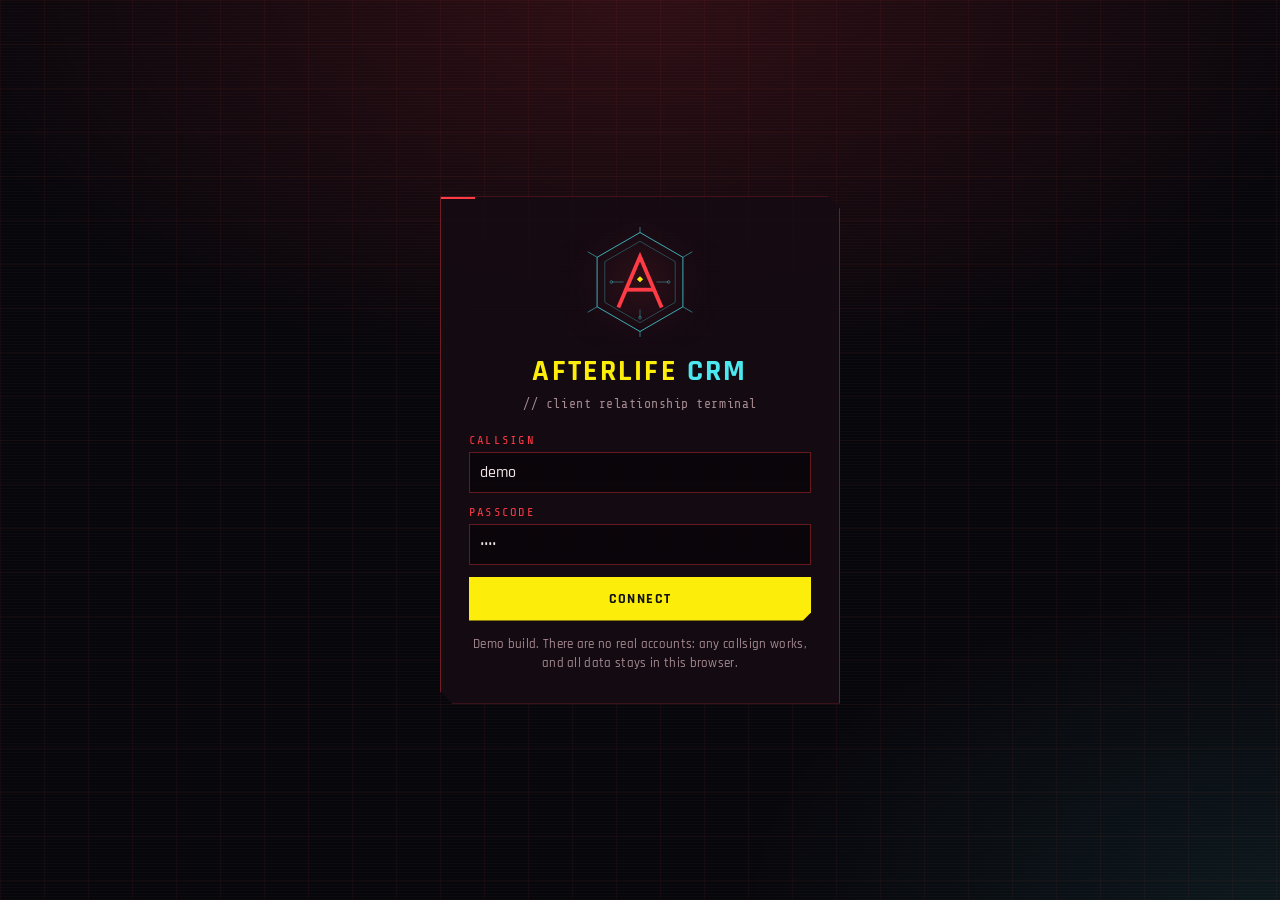
<file: index.html>
<!DOCTYPE html>
<html lang="en">
<head>
  <meta charset="utf-8">
  <meta name="viewport" content="width=device-width, initial-scale=1">
  <title>Afterlife CRM</title>
  <link rel="icon" href="assets/img/logo.svg" type="image/svg+xml">
  <link rel="preconnect" href="https://fonts.googleapis.com">
  <link rel="preconnect" href="https://fonts.gstatic.com" crossorigin>
  <link href="https://fonts.googleapis.com/css2?family=Rajdhani:wght@400;500;600;700&family=Share+Tech+Mono&display=swap" rel="stylesheet">
  <link rel="stylesheet" href="assets/css/style.css">
</head>
<body>
  <div class="bg-grid" aria-hidden="true"></div>
  <div id="app"></div>
  <div id="modal-root"></div>
  <div id="palette-root"></div>
  <div id="toast" role="status" aria-live="polite"></div>
  <script src="assets/js/store.js"></script>
  <script src="assets/js/app.js"></script>
</body>
</html>
</file>
<file: assets/css/style.css>
/* Afterlife CRM — neon dystopian theme */
:root {
  --bg: #07060b;
  --bg2: #0e0b14;
  --panel: rgba(22, 12, 20, .82);
  --line: rgba(255, 59, 69, .38);
  --line-soft: rgba(255, 59, 69, .16);
  --red: #ff3b45;
  --red-dim: #b3262e;
  --cyan: #4be8f0;
  --yellow: #fcee0a;
  --green: #3dfca0;
  --text: #f1e4e6;
  --muted: #a58a90;
  --cut: 12px;
  --font: 'Rajdhani', 'Segoe UI', system-ui, sans-serif;
  --mono: 'Share Tech Mono', ui-monospace, Consolas, monospace;
}
* { box-sizing: border-box; }
[hidden] { display: none !important; }
html { color-scheme: dark; }
body {
  margin: 0; min-height: 100vh; background: var(--bg); color: var(--text);
  font: 500 16px/1.45 var(--font); letter-spacing: .02em;
}
.bg-grid {
  position: fixed; inset: 0; z-index: -1; pointer-events: none;
  background:
    radial-gradient(ellipse 80% 60% at 50% 0%, rgba(255, 59, 69, .16), transparent 70%),
    radial-gradient(ellipse 60% 50% at 100% 100%, rgba(75, 232, 240, .08), transparent 70%),
    repeating-linear-gradient(0deg, rgba(255, 255, 255, .018) 0 1px, transparent 1px 3px),
    linear-gradient(rgba(255, 59, 69, .05) 1px, transparent 1px) 0 0 / 100% 44px,
    linear-gradient(90deg, rgba(255, 59, 69, .05) 1px, transparent 1px) 0 0 / 44px 100%,
    var(--bg);
}
a { color: var(--cyan); text-decoration: none; }
a:hover { text-decoration: underline; }
h1, h2, h3 { margin: 0; text-transform: uppercase; letter-spacing: .08em; font-weight: 700; line-height: 1.15; }
h1 { font-size: 1.9rem; }
h1 b, .brand b { color: var(--cyan); font-weight: 700; }
h2 { font-size: 1rem; color: var(--red); margin-bottom: 12px; }
h3 { font-size: 1.1rem; }
p { margin: 0 0 8px; }
.muted { color: var(--muted); }
.mono { font-family: var(--mono); font-size: .82rem; letter-spacing: .04em; }
small { display: block; font-size: .8rem; color: var(--muted); }
:focus-visible { outline: 2px solid var(--yellow); outline-offset: 2px; }

/* panels */
.panel {
  background: var(--panel); border: 1px solid var(--line); padding: 16px 18px; position: relative;
  clip-path: polygon(0 0, calc(100% - var(--cut)) 0, 100% var(--cut), 100% 100%, var(--cut) 100%, 0 calc(100% - var(--cut)));
}
.panel::before { content: ''; position: absolute; top: 0; left: 0; width: 34px; height: 2px; background: var(--red); }
.panel-head { display: flex; justify-content: space-between; align-items: flex-start; gap: 10px; margin-bottom: 12px; }
.panel-head h2 { margin: 0; }

/* buttons + inputs */
.btn {
  font: 700 .86rem var(--font); letter-spacing: .1em; text-transform: uppercase; cursor: pointer;
  padding: 9px 16px; border: 1px solid var(--line); background: transparent; color: var(--text); display: inline-block;
  clip-path: polygon(0 0, 100% 0, 100% calc(100% - 8px), calc(100% - 8px) 100%, 0 100%); transition: background .15s, color .15s;
}
.btn:hover { background: rgba(255, 59, 69, .16); text-decoration: none; }
.btn.primary { background: var(--yellow); color: #111; border-color: var(--yellow); }
.btn.primary:hover { background: #fff46b; }
.btn.ghost { color: var(--cyan); border-color: rgba(75, 232, 240, .45); }
.btn.ghost:hover { background: rgba(75, 232, 240, .12); }
.btn.danger { color: var(--red); }
.btn.sm { padding: 5px 10px; font-size: .76rem; }
.btn.block { width: 100%; padding: 12px; }
input, select, textarea {
  width: 100%; font: 500 1rem var(--font); color: var(--text); background: rgba(0, 0, 0, .45);
  border: 1px solid var(--line); padding: 9px 10px; border-radius: 0;
}
input:focus, select:focus, textarea:focus { outline: none; border-color: var(--cyan); box-shadow: 0 0 0 1px var(--cyan), 0 0 14px rgba(75, 232, 240, .25); }
input[type=checkbox] { width: 16px; height: 16px; accent-color: var(--yellow); vertical-align: -2px; }
.field { display: flex; flex-direction: column; gap: 5px; margin-bottom: 12px; }
.field label { font: 400 .76rem var(--mono); text-transform: uppercase; color: var(--red); letter-spacing: .1em; }
.form-grid { display: grid; grid-template-columns: 1fr 1fr; gap: 0 14px; }
.form-grid .wide { grid-column: 1 / -1; }
.checks { display: flex; flex-wrap: wrap; gap: 6px 16px; }
.checks label, .check { font: 500 1rem var(--font); color: var(--text); text-transform: none; letter-spacing: .02em; cursor: pointer; }

/* top bar */
.topbar {
  display: flex; align-items: center; gap: 16px; padding: 10px 20px; border-bottom: 1px solid var(--line);
  background: rgba(7, 6, 11, .9); position: sticky; top: 0; z-index: 20; backdrop-filter: blur(6px);
}
.brand { display: flex; align-items: center; gap: 8px; color: var(--yellow); font-weight: 700; letter-spacing: .16em; font-size: 1.1rem; white-space: nowrap; }
.brand:hover { text-decoration: none; }
.brand img { width: 30px; height: 30px; object-fit: contain; }
.tabs { display: flex; gap: 2px; flex: 1; overflow-x: auto; scrollbar-width: none; }
.tabs::-webkit-scrollbar { display: none; }
.tabs a {
  color: var(--muted); font-weight: 600; text-transform: uppercase; letter-spacing: .1em; font-size: .8rem;
  padding: 8px 8px; border-bottom: 2px solid transparent; white-space: nowrap;
}
.tabs a:hover { color: var(--text); text-decoration: none; }
.tabs a.on { color: var(--cyan); border-bottom-color: var(--cyan); text-shadow: 0 0 12px rgba(75, 232, 240, .6); }
.search input { width: 170px; padding: 7px 10px; font-size: .92rem; }
.chip { background: none; border: 1px solid var(--line); color: var(--text); font: 400 .8rem var(--mono); padding: 7px 10px; cursor: pointer; white-space: nowrap; }
.chip span { color: var(--red); }
.chip:hover { border-color: var(--red); }
.hamburger { display: none; background: none; border: 1px solid var(--line); color: var(--text); font-size: 1.1rem; padding: 6px 10px; cursor: pointer; }

.page { max-width: 1280px; margin: 0 auto; padding: 24px 20px 60px; display: flex; flex-direction: column; gap: 16px; }
.page-head { display: flex; justify-content: space-between; align-items: flex-end; gap: 14px; flex-wrap: wrap; }
.page-head p { margin: 4px 0 0; }
.actions { display: flex; gap: 8px; flex-wrap: wrap; }
.crumb { font: 400 .8rem var(--mono); text-transform: uppercase; color: var(--muted); margin-bottom: -8px; }
.empty { padding: 22px; text-align: center; color: var(--muted); border: 1px dashed var(--line-soft); font-family: var(--mono); font-size: .85rem; }
.grid { display: grid; gap: 16px; }
.grid.two { grid-template-columns: 1fr 1fr; }
.grid.side { grid-template-columns: minmax(260px, 1fr) 2fr; align-items: start; }
.stack { display: flex; flex-direction: column; gap: 16px; min-width: 0; }

/* login */
.login-wrap { min-height: 100vh; display: grid; place-items: center; padding: 20px; }
.login { width: min(400px, 100%); padding: 30px 28px; text-align: center; }
.login .field { text-align: left; }
.login-logo { width: 110px; height: 110px; object-fit: contain; margin-bottom: 10px; filter: drop-shadow(0 0 18px rgba(255, 59, 69, .5)); }
.login h1 { color: var(--yellow); margin-bottom: 4px; }
.login .mono { margin-bottom: 20px; }
.fine { font-size: .82rem; color: var(--muted); margin: 14px 0 0; }

/* hub: main navigation */
.page:has(.hub) { max-width: none; padding: 0; }
.hub {
  position: relative; min-height: calc(100vh - 56px); display: grid; align-items: center;
  grid-template-columns: minmax(240px, 340px) 1fr minmax(240px, 340px); gap: 20px; padding: 30px clamp(16px, 5vw, 80px); overflow: hidden;
}
.hub-logo {
  position: absolute; top: 0; bottom: 0; left: 50%; width: clamp(240px, 30vw, 460px); transform: translateX(-50%);
  display: grid; place-items: center; pointer-events: none;
  /* the logo is strongest at its centre and fades out past the central column */
  -webkit-mask-image: radial-gradient(ellipse 50% 46% at 50% 50%, #000 38%, rgba(0, 0, 0, .45) 68%, transparent 100%);
  mask-image: radial-gradient(ellipse 50% 46% at 50% 50%, #000 38%, rgba(0, 0, 0, .45) 68%, transparent 100%);
}
.hub-logo img { width: 150%; max-width: none; max-height: 92%; object-fit: contain; opacity: .5; filter: drop-shadow(0 0 30px rgba(255, 59, 69, .55)); animation: pulse 5s ease-in-out infinite; }
@keyframes pulse { 50% { opacity: .62; } }
.hub-core { position: relative; text-align: center; align-self: end; padding-bottom: 4vh; }
.hub-core h1 { font-size: clamp(1.6rem, 3.2vw, 2.8rem); color: var(--yellow); text-shadow: 0 0 24px rgba(252, 238, 10, .35); margin: 4px 0; }
.hub-core .mono { color: var(--cyan); margin: 0; }
.hub-core .muted { color: var(--muted); }
.hub-col { position: relative; display: flex; flex-direction: column; gap: 18px; z-index: 1; }
.slot {
  position: relative; display: flex; gap: 14px; align-items: center; padding: 14px 16px; color: var(--text);
  background: var(--panel); border: 1px solid var(--line);
  clip-path: polygon(0 0, calc(100% - var(--cut)) 0, 100% var(--cut), 100% 100%, var(--cut) 100%, 0 calc(100% - var(--cut)));
  transition: border-color .15s, background .15s, transform .15s; animation: slotin .4s both; animation-delay: calc(var(--i) * 50ms);
}
@keyframes slotin { from { opacity: 0; transform: translateY(8px); } }
.slot:hover, .slot:focus-visible { text-decoration: none; border-color: var(--cyan); background: rgba(75, 232, 240, .1); transform: translateX(4px); }
.hub-col.right .slot:hover, .hub-col.right .slot:focus-visible { transform: translateX(-4px); }
.slot-ic { flex: none; width: 52px; height: 52px; display: grid; place-items: center; border: 1px solid var(--line); color: var(--red); background: rgba(0, 0, 0, .4); }
.slot:hover .slot-ic { color: var(--cyan); border-color: var(--cyan); }
.ic { width: 26px; height: 26px; }
.slot-body { display: flex; flex-direction: column; min-width: 0; }
.slot-title { font-weight: 700; text-transform: uppercase; letter-spacing: .12em; color: var(--red); font-size: 1.05rem; }
.slot:hover .slot-title { color: var(--cyan); }
.slot-stat { font-family: var(--mono); font-size: .9rem; color: var(--yellow); }
.slot-sub { font-size: .82rem; color: var(--muted); }
/* connector lines running from each panel toward the logo */
.hub-col::after { content: ''; position: absolute; top: 50%; width: 9vw; height: 1px; pointer-events: none; }
.hub-col.left::after { left: 100%; background: linear-gradient(90deg, var(--line), transparent); }
.hub-col.right::after { right: 100%; background: linear-gradient(270deg, var(--line), transparent); }

/* kpis */
.kpis { display: grid; grid-template-columns: repeat(4, 1fr); gap: 16px; }
.kpi span { font: 400 .76rem var(--mono); text-transform: uppercase; color: var(--muted); letter-spacing: .1em; }
.kpi b { display: block; font-size: 2rem; color: var(--cyan); line-height: 1.2; }
.kpi.warn b { color: var(--yellow); }
.kpi i { font-style: normal; font-size: .85rem; color: var(--muted); }

/* lists */
.list, .timeline, .history, .deliv { list-style: none; margin: 0; padding: 0; }
.list li { display: flex; align-items: center; gap: 12px; padding: 9px 0; border-bottom: 1px solid var(--line-soft); }
.list li:last-child { border-bottom: 0; }
.list li > a, .list li > .check { flex: 1; min-width: 0; display: flex; flex-direction: column; color: var(--text); }
.list li > .check { flex-direction: row; gap: 8px; align-items: baseline; }
.list li > a:hover { text-decoration: none; }
.list li > a:hover b { color: var(--cyan); }
.list.tasks li { flex-wrap: wrap; }
.list li.done .check span { text-decoration: line-through; color: var(--muted); }
.links { display: flex; gap: 10px; font-size: .85rem; flex-wrap: wrap; }
.row-actions { display: flex; }
.date { font-family: var(--mono); font-size: .8rem; color: var(--muted); white-space: nowrap; }
.overdue { color: var(--red) !important; }
.due-today { color: var(--yellow) !important; }
.panel.next.overdue { border-color: var(--red); color: var(--text) !important; }
.panel.next.due-today { border-color: var(--yellow); color: var(--text) !important; }
.tag { display: inline-block; font: 400 .72rem var(--mono); text-transform: uppercase; padding: 2px 7px; margin: 0 4px 4px 0; border: 1px solid rgba(75, 232, 240, .4); color: var(--cyan); }
.stage { font: 400 .72rem var(--mono); text-transform: uppercase; padding: 2px 8px; border: 1px solid var(--line); color: var(--text); white-space: nowrap; }
.stage.s-won, .stage.st-complete { border-color: var(--green); color: var(--green); }
.stage.s-lost { border-color: var(--red-dim); color: var(--muted); }
.stage.st-active { border-color: var(--cyan); color: var(--cyan); }
.stage.st-on-hold { border-color: var(--yellow); color: var(--yellow); }
.pri { font: 400 .72rem var(--mono); text-transform: uppercase; }
.pri.p-high { color: var(--red); } .pri.p-medium { color: var(--yellow); } .pri.p-low { color: var(--muted); }
.x { background: none; border: 0; color: var(--muted); font-size: 1.1rem; cursor: pointer; padding: 2px 8px; }
.x:hover { color: var(--red); }
.dl { display: grid; grid-template-columns: auto 1fr; gap: 8px 14px; margin: 0; }
.dl dt { font: 400 .76rem var(--mono); text-transform: uppercase; color: var(--muted); padding-top: 3px; }
.dl dd { margin: 0; min-width: 0; overflow-wrap: anywhere; }
.big { font-size: 2.2rem; font-weight: 700; color: var(--yellow); margin-bottom: 10px; }

/* timeline */
.timeline li { display: flex; gap: 12px; padding: 0 0 14px; position: relative; }
.timeline li::before { content: ''; position: absolute; left: 5px; top: 14px; bottom: 0; width: 1px; background: var(--line-soft); }
.timeline li:last-child::before { display: none; }
.timeline li > div { flex: 1; min-width: 0; }
.timeline p { margin: 2px 0 0; }
.timeline .mono { color: var(--muted); }
.dot { flex: none; width: 11px; height: 11px; margin-top: 5px; background: var(--red); transform: rotate(45deg); }
.dot.t-email { background: var(--cyan); } .dot.t-meeting { background: var(--yellow); } .dot.t-note { background: var(--muted); }
.history li { display: flex; justify-content: space-between; align-items: center; padding: 6px 0; }

/* tables */
.filters { display: flex; gap: 10px; flex-wrap: wrap; }
.filters input { max-width: 320px; }
.filters select { width: auto; }
.table-wrap { padding: 0; overflow-x: auto; }
table { width: 100%; border-collapse: collapse; }
th { font: 400 .74rem var(--mono); text-transform: uppercase; letter-spacing: .1em; color: var(--red); text-align: left; padding: 12px 14px; border-bottom: 1px solid var(--line); white-space: nowrap; }
td { padding: 10px 14px; border-bottom: 1px solid var(--line-soft); vertical-align: top; }
tbody tr { cursor: pointer; }
tbody tr:hover { background: rgba(75, 232, 240, .07); }
td a { color: var(--text); }

/* cards */
.cards { display: grid; grid-template-columns: repeat(auto-fill, minmax(270px, 1fr)); gap: 16px; }
.cards.wide { grid-template-columns: repeat(auto-fill, minmax(340px, 1fr)); }
.card { display: flex; flex-direction: column; gap: 8px; color: var(--text); }
a.card:hover { text-decoration: none; border-color: var(--cyan); }
a.card:hover h3 { color: var(--cyan); }
.card-stats { display: flex; gap: 14px; flex-wrap: wrap; font-size: .88rem; color: var(--muted); }
.card-stats b { color: var(--yellow); }
.progress { height: 6px; background: rgba(255, 255, 255, .08); }
.progress i { display: block; height: 100%; background: var(--cyan); box-shadow: 0 0 10px var(--cyan); }
.deliv li { padding: 3px 0; }
.deliv input:checked + span { color: var(--muted); text-decoration: line-through; }

/* pipeline board */
.board { display: grid; grid-auto-flow: column; grid-auto-columns: minmax(186px, 1fr); gap: 10px; overflow-x: auto; padding-bottom: 10px; align-items: start; }
.col { background: rgba(14, 11, 20, .7); border: 1px solid var(--line-soft); border-top: 2px solid var(--red); min-height: 300px; }
.col.s-won { border-top-color: var(--green); } .col.s-lost { border-top-color: var(--muted); }
.col.over { border-color: var(--cyan); background: rgba(75, 232, 240, .08); }
.col header { padding: 10px 12px; border-bottom: 1px solid var(--line-soft); }
.col header h2 { margin: 0 0 2px; color: var(--text); }
.col header .mono { color: var(--muted); }
.col-body { padding: 10px; display: flex; flex-direction: column; gap: 10px; min-height: 220px; }
.deal { display: flex; flex-direction: column; gap: 2px; padding: 10px 12px; color: var(--text); cursor: grab; --cut: 8px; }
.deal:hover { text-decoration: none; border-color: var(--cyan); }
.deal.dragging { opacity: .4; }
.deal-foot { display: flex; justify-content: space-between; align-items: center; margin-top: 6px; }
.val { color: var(--yellow); font-size: .95rem; }
.drop-hint { text-align: center; color: var(--muted); font: 400 .8rem var(--mono); padding: 20px 0; margin: 0; }

/* charts */
.bars { display: flex; flex-direction: column; gap: 10px; }
.bar-row { display: grid; grid-template-columns: 110px 1fr auto; gap: 10px; align-items: center; font-size: .9rem; }
.bar-row b { font-family: var(--mono); font-weight: 400; font-size: .82rem; }
.bar-row small { display: inline; }
.bar { height: 10px; background: rgba(255, 255, 255, .07); }
.bar i { display: block; height: 100%; min-width: 2px; background: linear-gradient(90deg, var(--red), var(--yellow)); }
.columns { display: grid; grid-template-columns: repeat(6, 1fr); gap: 10px; height: 220px; }
.colbar { display: flex; flex-direction: column; align-items: center; gap: 6px; min-width: 0; }
.colbar b { font: 400 .72rem var(--mono); color: var(--yellow); height: 16px; white-space: nowrap; }
.colbar-track { flex: 1; width: 100%; display: flex; align-items: flex-end; background: rgba(255, 255, 255, .04); }
.colbar-track i { display: block; width: 100%; background: linear-gradient(0deg, var(--red), var(--cyan)); }
.colbar span { font: 400 .76rem var(--mono); color: var(--muted); text-transform: uppercase; }

.subtabs { display: flex; gap: 6px; flex-wrap: wrap; }
.subtabs a { padding: 6px 12px; border: 1px solid var(--line-soft); color: var(--muted); text-transform: uppercase; font-weight: 600; font-size: .84rem; letter-spacing: .08em; }
.subtabs a span { font-family: var(--mono); color: var(--yellow); }
.subtabs a.on { border-color: var(--cyan); color: var(--cyan); }
.subtabs a:hover { text-decoration: none; color: var(--text); }
.logo-prev { width: 120px; height: 120px; display: grid; place-items: center; border: 1px dashed var(--line); margin: 10px 0; }
.logo-prev img { max-width: 100%; max-height: 100%; }

/* modal + toast */
.overlay { position: fixed; inset: 0; z-index: 50; background: rgba(0, 0, 0, .72); display: grid; place-items: center; padding: 16px; overflow-y: auto; }
.modal { width: min(620px, 100%); max-height: calc(100vh - 32px); overflow-y: auto; background: #120a12; padding: 22px; }
.modal h2 { font-size: 1.2rem; color: var(--yellow); margin-bottom: 16px; }
.modal-actions { display: flex; justify-content: flex-end; gap: 10px; margin-top: 8px; }
#toast { position: fixed; left: 50%; bottom: 24px; transform: translate(-50%, 20px); opacity: 0; pointer-events: none; z-index: 60; background: #111; border: 1px solid var(--cyan); color: var(--cyan); padding: 10px 18px; font: 400 .85rem var(--mono); transition: opacity .2s, transform .2s; max-width: 90vw; }
#toast.show { opacity: 1; transform: translate(-50%, 0); }

/* responsive */
@media (max-width: 980px) {
  .hamburger { display: inline-block; order: 2; }
  .topbar { flex-wrap: wrap; gap: 8px 12px; padding: 8px 12px; }
  .tabs, .search, .chip { display: none; }
  body.nav-open .tabs, body.nav-open .search, body.nav-open .chip { display: flex; }
  .tabs { order: 5; flex-basis: 100%; flex-direction: column; gap: 0; }
  .tabs a { padding: 10px 4px; border-bottom: 1px solid var(--line-soft); }
  .search { flex: 1; order: 6; flex-basis: 100%; } .search input { width: 100%; }
  .chip { order: 7; flex-basis: 100%; text-align: center; }
  .kpis { grid-template-columns: 1fr 1fr; }
  .grid.two, .grid.side { grid-template-columns: 1fr; }
  .hub { grid-template-columns: 1fr 1fr; min-height: calc(100vh - 100px); align-items: start; }
  .hub-core { grid-column: 1 / -1; grid-row: 1; padding: 6vh 0; }
  .hub-logo { width: min(80vw, 420px); bottom: auto; height: 46vh; }
  .hub-col::after { display: none; }
}
@media (max-width: 620px) {
  h1 { font-size: 1.5rem; }
  .page { padding: 16px 12px 50px; }
  .brand span, .brand b { font-size: .95rem; }
  .brand { flex: 1; }
  .search { order: 4; flex-basis: 100%; }
  .chip { font-size: .72rem; padding: 6px 8px; }
  .hub { grid-template-columns: 1fr; padding: 16px 12px 40px; gap: 14px; }
  .hub-col { gap: 14px; }
  .form-grid { grid-template-columns: 1fr; }
  .kpi b { font-size: 1.5rem; }
  .bar-row { grid-template-columns: 84px 1fr auto; }
  .board { grid-auto-columns: 78vw; }
  thead { display: none; }
  table, tbody, tr, td { display: block; }
  tr { padding: 10px 14px; border-bottom: 1px solid var(--line); }
  td { border: 0; padding: 2px 0; }
  td[data-l]:not([data-l=Name])::before { content: attr(data-l) ': '; font: 400 .72rem var(--mono); color: var(--muted); text-transform: uppercase; }
  .page-head .actions { width: 100%; }
}
@media (prefers-reduced-motion: reduce) { *, *::before, *::after { animation: none !important; transition: none !important; } }

/* ================= new features ================= */

/* theme: reduced-glow mode */
.no-glow .hub-logo img, .no-glow .hub-core h1, .no-glow .progress i, .no-glow .colbar-track i { filter: none !important; text-shadow: none !important; box-shadow: none !important; }
.no-glow .hub-logo img { animation: none !important; }

/* avatars */
.avatar { flex: none; width: 38px; height: 38px; display: grid; place-items: center; background: hsl(var(--h, 0) 70% 16%); color: hsl(var(--h, 0) 90% 72%); border: 1px solid hsl(var(--h, 0) 70% 40%); font: 700 .8rem var(--mono); }
.avatar.sq { width: 48px; height: 48px; font-size: .95rem; }
.namecell { display: flex; align-items: center; gap: 10px; }
.namecell small { margin: 0; }
.detail-head { display: flex; align-items: center; gap: 14px; margin: -4px 0 2px; }
.detail-head h2.noline { color: var(--text); text-transform: none; letter-spacing: 0; font-size: 1.3rem; margin-bottom: 2px; }
.card-top { display: flex; align-items: center; gap: 10px; margin-bottom: 4px; }
.card-top h3 { margin: 0; }
.card-top p { margin: 0; }

/* hub: badges + hover flyout preview */
.slot-badge { position: absolute; top: -8px; right: -8px; background: var(--red); color: #fff; font: 700 .72rem var(--mono); min-width: 20px; height: 20px; display: grid; place-items: center; padding: 0 4px; border: 1px solid #fff2; z-index: 2; }
.slot-flyout {
  display: none; position: absolute; top: 50%; left: calc(100% + 10px); transform: translateY(-50%); width: 220px; z-index: 5;
  background: #0d0710; border: 1px solid var(--cyan); padding: 10px 12px; box-shadow: 0 0 20px rgba(0, 0, 0, .6);
}
.hub-col.right .slot-flyout { left: auto; right: calc(100% + 10px); }
.slot-flyout b { display: block; color: var(--cyan); font: 700 .74rem var(--mono); text-transform: uppercase; margin-bottom: 6px; letter-spacing: .08em; }
.slot-flyout ul { list-style: none; margin: 0; padding: 0; display: flex; flex-direction: column; gap: 4px; }
.slot-flyout li { font-size: .8rem; color: var(--text); border-bottom: 1px solid var(--line-soft); padding-bottom: 4px; }
.slot-flyout li:last-child { border-bottom: 0; padding-bottom: 0; }
.slot:hover .slot-flyout, .slot:focus-visible .slot-flyout, .slot:focus-within .slot-flyout { display: block; }
@media (max-width: 980px) { .slot-flyout { display: none !important; } }

/* contacts: selection column + bulk bar + sortable headers */
th.selcol, td.selcol { width: 36px; }
th[data-sort] { cursor: pointer; user-select: none; }
th[data-sort]:hover { color: var(--cyan); }
.bulkbar { display: flex; align-items: center; justify-content: space-between; padding: 10px 16px; --cut: 8px; }
.bulkbar .actions { display: flex; gap: 8px; }

/* pipeline extras */
.col-title-row { display: flex; align-items: baseline; gap: 6px; }
.col-title-row h2 { margin: 0; }
.col-title-row .prob { color: var(--yellow); font-size: .78rem; }
.col-stats-row { display: flex; align-items: center; justify-content: space-between; gap: 8px; margin-top: 4px; }
.colAdd { padding: 2px 8px; font-size: .68rem; white-space: nowrap; }

/* stage editor (settings) */
.stage-editor { list-style: none; margin: 0 0 8px; padding: 0; display: flex; flex-direction: column; gap: 6px; }
.stage-editor li { display: flex; align-items: center; gap: 8px; background: rgba(0, 0, 0, .35); border: 1px solid var(--line-soft); padding: 6px 8px; cursor: grab; }
.stage-editor li.dragging { opacity: .4; }
.drag-handle { color: var(--muted); font-size: 1rem; cursor: grab; }
.stage-editor .se-name { flex: 1; }
.stage-editor .se-prob { width: 64px; }
.stage-editor input { padding: 6px 8px; }

/* quick search palette */
.palette { width: min(560px, 100%); padding: 16px; }
.palette #pal-input { font-size: 1.1rem; padding: 12px 10px; margin-bottom: 10px; }
.pal-results { display: flex; flex-direction: column; gap: 2px; max-height: 50vh; overflow-y: auto; }
.pal-results a { display: flex; justify-content: space-between; gap: 10px; padding: 10px 10px; color: var(--text); border-bottom: 1px solid var(--line-soft); }
.pal-results a:hover { background: rgba(75, 232, 240, .1); text-decoration: none; color: var(--cyan); }
.pal-hint { margin: 10px 2px; }

/* toast with action button */
#toast { display: flex; align-items: center; gap: 12px; }
.toast-btn { background: none; border: 1px solid var(--cyan); color: var(--cyan); font: 700 .74rem var(--mono); text-transform: uppercase; padding: 4px 10px; cursor: pointer; }
.toast-btn:hover { background: rgba(75, 232, 240, .15); }

/* revenue goal progress */
.progress.big { height: 14px; margin: 6px 0 2px; }

/* calendar */
.cal-nav { display: flex; align-items: center; justify-content: space-between; margin-bottom: 12px; }
.cal-dow { display: grid; grid-template-columns: repeat(7, 1fr); gap: 4px; margin-bottom: 4px; }
.cal-dow span { text-align: center; font: 400 .72rem var(--mono); text-transform: uppercase; color: var(--muted); }
.cal-grid { display: grid; grid-template-columns: repeat(7, 1fr); gap: 4px; }
.cal-cell { position: relative; aspect-ratio: 1; display: flex; flex-direction: column; align-items: center; justify-content: center; border: 1px solid var(--line-soft); color: var(--text); }
.cal-cell.empty { border: 0; }
.cal-cell:not(.empty):hover { border-color: var(--cyan); text-decoration: none; }
.cal-cell.today { border-color: var(--yellow); }
.cal-num { font: 400 .82rem var(--mono); }
.cal-dot { position: absolute; bottom: 4px; background: var(--red); color: #fff; font: 700 .64rem var(--mono); min-width: 14px; height: 14px; border-radius: 50%; display: grid; place-items: center; padding: 0 3px; }

/* project detail */
.deliv-list .check { flex: 1; }
.deliv-due { width: auto; max-width: 150px; }

/* print (report export) */
@media print {
  .topbar, .page-head .actions, .filters, .subtabs, .bulkbar, #toast, #modal-root, #palette-root, .btn, .hamburger { display: none !important; }
  body { background: #fff !important; color: #000 !important; }
  .panel { background: #fff !important; border-color: #ccc !important; color: #000 !important; box-shadow: none !important; }
  .page { max-width: none; }
}
</file>
<file: afterlife-crm/assets/css/style.css>
/* Afterlife CRM — neon dystopian theme */
:root {
  --bg: #07060b;
  --bg2: #0e0b14;
  --panel: rgba(22, 12, 20, .82);
  --line: rgba(255, 59, 69, .38);
  --line-soft: rgba(255, 59, 69, .16);
  --red: #ff3b45;
  --red-dim: #b3262e;
  --cyan: #4be8f0;
  --yellow: #fcee0a;
  --green: #3dfca0;
  --text: #f1e4e6;
  --muted: #a58a90;
  --cut: 12px;
  --font: 'Rajdhani', 'Segoe UI', system-ui, sans-serif;
  --mono: 'Share Tech Mono', ui-monospace, Consolas, monospace;
}
* { box-sizing: border-box; }
[hidden] { display: none !important; }
html { color-scheme: dark; }
body {
  margin: 0; min-height: 100vh; background: var(--bg); color: var(--text);
  font: 500 16px/1.45 var(--font); letter-spacing: .02em;
}
.bg-grid {
  position: fixed; inset: 0; z-index: -1; pointer-events: none;
  background:
    radial-gradient(ellipse 80% 60% at 50% 0%, rgba(255, 59, 69, .16), transparent 70%),
    radial-gradient(ellipse 60% 50% at 100% 100%, rgba(75, 232, 240, .08), transparent 70%),
    repeating-linear-gradient(0deg, rgba(255, 255, 255, .018) 0 1px, transparent 1px 3px),
    linear-gradient(rgba(255, 59, 69, .05) 1px, transparent 1px) 0 0 / 100% 44px,
    linear-gradient(90deg, rgba(255, 59, 69, .05) 1px, transparent 1px) 0 0 / 44px 100%,
    var(--bg);
}
a { color: var(--cyan); text-decoration: none; }
a:hover { text-decoration: underline; }
h1, h2, h3 { margin: 0; text-transform: uppercase; letter-spacing: .08em; font-weight: 700; line-height: 1.15; }
h1 { font-size: 1.9rem; }
h1 b, .brand b { color: var(--cyan); font-weight: 700; }
h2 { font-size: 1rem; color: var(--red); margin-bottom: 12px; }
h3 { font-size: 1.1rem; }
p { margin: 0 0 8px; }
.muted { color: var(--muted); }
.mono { font-family: var(--mono); font-size: .82rem; letter-spacing: .04em; }
small { display: block; font-size: .8rem; color: var(--muted); }
:focus-visible { outline: 2px solid var(--yellow); outline-offset: 2px; }

/* panels */
.panel {
  background: var(--panel); border: 1px solid var(--line); padding: 16px 18px; position: relative;
  clip-path: polygon(0 0, calc(100% - var(--cut)) 0, 100% var(--cut), 100% 100%, var(--cut) 100%, 0 calc(100% - var(--cut)));
}
.panel::before { content: ''; position: absolute; top: 0; left: 0; width: 34px; height: 2px; background: var(--red); }
.panel-head { display: flex; justify-content: space-between; align-items: flex-start; gap: 10px; margin-bottom: 12px; }
.panel-head h2 { margin: 0; }

/* buttons + inputs */
.btn {
  font: 700 .86rem var(--font); letter-spacing: .1em; text-transform: uppercase; cursor: pointer;
  padding: 9px 16px; border: 1px solid var(--line); background: transparent; color: var(--text); display: inline-block;
  clip-path: polygon(0 0, 100% 0, 100% calc(100% - 8px), calc(100% - 8px) 100%, 0 100%); transition: background .15s, color .15s;
}
.btn:hover { background: rgba(255, 59, 69, .16); text-decoration: none; }
.btn.primary { background: var(--yellow); color: #111; border-color: var(--yellow); }
.btn.primary:hover { background: #fff46b; }
.btn.ghost { color: var(--cyan); border-color: rgba(75, 232, 240, .45); }
.btn.ghost:hover { background: rgba(75, 232, 240, .12); }
.btn.danger { color: var(--red); }
.btn.sm { padding: 5px 10px; font-size: .76rem; }
.btn.block { width: 100%; padding: 12px; }
input, select, textarea {
  width: 100%; font: 500 1rem var(--font); color: var(--text); background: rgba(0, 0, 0, .45);
  border: 1px solid var(--line); padding: 9px 10px; border-radius: 0;
}
input:focus, select:focus, textarea:focus { outline: none; border-color: var(--cyan); box-shadow: 0 0 0 1px var(--cyan), 0 0 14px rgba(75, 232, 240, .25); }
input[type=checkbox] { width: 16px; height: 16px; accent-color: var(--yellow); vertical-align: -2px; }
.field { display: flex; flex-direction: column; gap: 5px; margin-bottom: 12px; }
.field label { font: 400 .76rem var(--mono); text-transform: uppercase; color: var(--red); letter-spacing: .1em; }
.form-grid { display: grid; grid-template-columns: 1fr 1fr; gap: 0 14px; }
.form-grid .wide { grid-column: 1 / -1; }
.checks { display: flex; flex-wrap: wrap; gap: 6px 16px; }
.checks label, .check { font: 500 1rem var(--font); color: var(--text); text-transform: none; letter-spacing: .02em; cursor: pointer; }

/* top bar */
.topbar {
  display: flex; align-items: center; gap: 16px; padding: 10px 20px; border-bottom: 1px solid var(--line);
  background: rgba(7, 6, 11, .9); position: sticky; top: 0; z-index: 20; backdrop-filter: blur(6px);
}
.brand { display: flex; align-items: center; gap: 8px; color: var(--yellow); font-weight: 700; letter-spacing: .16em; font-size: 1.1rem; white-space: nowrap; }
.brand:hover { text-decoration: none; }
.brand img { width: 30px; height: 30px; object-fit: contain; }
.tabs { display: flex; gap: 2px; flex: 1; overflow-x: auto; scrollbar-width: none; }
.tabs::-webkit-scrollbar { display: none; }
.tabs a {
  color: var(--muted); font-weight: 600; text-transform: uppercase; letter-spacing: .1em; font-size: .8rem;
  padding: 8px 8px; border-bottom: 2px solid transparent; white-space: nowrap;
}
.tabs a:hover { color: var(--text); text-decoration: none; }
.tabs a.on { color: var(--cyan); border-bottom-color: var(--cyan); text-shadow: 0 0 12px rgba(75, 232, 240, .6); }
.search input { width: 170px; padding: 7px 10px; font-size: .92rem; }
.chip { background: none; border: 1px solid var(--line); color: var(--text); font: 400 .8rem var(--mono); padding: 7px 10px; cursor: pointer; white-space: nowrap; }
.chip span { color: var(--red); }
.chip:hover { border-color: var(--red); }

.page { max-width: 1280px; margin: 0 auto; padding: 24px 20px 60px; display: flex; flex-direction: column; gap: 16px; }
.page-head { display: flex; justify-content: space-between; align-items: flex-end; gap: 14px; flex-wrap: wrap; }
.page-head p { margin: 4px 0 0; }
.actions { display: flex; gap: 8px; flex-wrap: wrap; }
.crumb { font: 400 .8rem var(--mono); text-transform: uppercase; color: var(--muted); margin-bottom: -8px; }
.empty { padding: 22px; text-align: center; color: var(--muted); border: 1px dashed var(--line-soft); font-family: var(--mono); font-size: .85rem; }
.grid { display: grid; gap: 16px; }
.grid.two { grid-template-columns: 1fr 1fr; }
.grid.side { grid-template-columns: minmax(260px, 1fr) 2fr; align-items: start; }
.stack { display: flex; flex-direction: column; gap: 16px; min-width: 0; }

/* login */
.login-wrap { min-height: 100vh; display: grid; place-items: center; padding: 20px; }
.login { width: min(400px, 100%); padding: 30px 28px; text-align: center; }
.login .field { text-align: left; }
.login-logo { width: 110px; height: 110px; object-fit: contain; margin-bottom: 10px; filter: drop-shadow(0 0 18px rgba(255, 59, 69, .5)); }
.login h1 { color: var(--yellow); margin-bottom: 4px; }
.login .mono { margin-bottom: 20px; }
.fine { font-size: .82rem; color: var(--muted); margin: 14px 0 0; }

/* hub: main navigation */
.page:has(.hub) { max-width: none; padding: 0; }
.hub {
  position: relative; min-height: calc(100vh - 56px); display: grid; align-items: center;
  grid-template-columns: minmax(240px, 340px) 1fr minmax(240px, 340px); gap: 20px; padding: 30px clamp(16px, 5vw, 80px); overflow: hidden;
}
.hub-logo {
  position: absolute; top: 0; bottom: 0; left: 50%; width: clamp(240px, 30vw, 460px); transform: translateX(-50%);
  display: grid; place-items: center; pointer-events: none;
  /* the logo is strongest at its centre and fades out past the central column */
  -webkit-mask-image: radial-gradient(ellipse 50% 46% at 50% 50%, #000 38%, rgba(0, 0, 0, .45) 68%, transparent 100%);
  mask-image: radial-gradient(ellipse 50% 46% at 50% 50%, #000 38%, rgba(0, 0, 0, .45) 68%, transparent 100%);
}
.hub-logo img { width: 150%; max-width: none; max-height: 92%; object-fit: contain; opacity: .5; filter: drop-shadow(0 0 30px rgba(255, 59, 69, .55)); animation: pulse 5s ease-in-out infinite; }
@keyframes pulse { 50% { opacity: .62; } }
.hub-core { position: relative; text-align: center; align-self: end; padding-bottom: 4vh; }
.hub-core h1 { font-size: clamp(1.6rem, 3.2vw, 2.8rem); color: var(--yellow); text-shadow: 0 0 24px rgba(252, 238, 10, .35); margin: 4px 0; }
.hub-core .mono { color: var(--cyan); margin: 0; }
.hub-core .muted { color: var(--muted); }
.hub-col { position: relative; display: flex; flex-direction: column; gap: 18px; z-index: 1; }
.slot {
  position: relative; display: flex; gap: 14px; align-items: center; padding: 14px 16px; color: var(--text);
  background: var(--panel); border: 1px solid var(--line);
  clip-path: polygon(0 0, calc(100% - var(--cut)) 0, 100% var(--cut), 100% 100%, var(--cut) 100%, 0 calc(100% - var(--cut)));
  transition: border-color .15s, background .15s, transform .15s; animation: slotin .4s both; animation-delay: calc(var(--i) * 50ms);
}
@keyframes slotin { from { opacity: 0; transform: translateY(8px); } }
.slot:hover, .slot:focus-visible { text-decoration: none; border-color: var(--cyan); background: rgba(75, 232, 240, .1); transform: translateX(4px); }
.hub-col.right .slot:hover, .hub-col.right .slot:focus-visible { transform: translateX(-4px); }
.slot-ic { flex: none; width: 52px; height: 52px; display: grid; place-items: center; border: 1px solid var(--line); color: var(--red); background: rgba(0, 0, 0, .4); }
.slot:hover .slot-ic { color: var(--cyan); border-color: var(--cyan); }
.ic { width: 26px; height: 26px; }
.slot-body { display: flex; flex-direction: column; min-width: 0; }
.slot-title { font-weight: 700; text-transform: uppercase; letter-spacing: .12em; color: var(--red); font-size: 1.05rem; }
.slot:hover .slot-title { color: var(--cyan); }
.slot-stat { font-family: var(--mono); font-size: .9rem; color: var(--yellow); }
.slot-sub { font-size: .82rem; color: var(--muted); }
/* connector lines running from each panel toward the logo */
.hub-col::after { content: ''; position: absolute; top: 50%; width: 9vw; height: 1px; pointer-events: none; }
.hub-col.left::after { left: 100%; background: linear-gradient(90deg, var(--line), transparent); }
.hub-col.right::after { right: 100%; background: linear-gradient(270deg, var(--line), transparent); }

/* kpis */
.kpis { display: grid; grid-template-columns: repeat(4, 1fr); gap: 16px; }
.kpi span { font: 400 .76rem var(--mono); text-transform: uppercase; color: var(--muted); letter-spacing: .1em; }
.kpi b { display: block; font-size: 2rem; color: var(--cyan); line-height: 1.2; }
.kpi.warn b { color: var(--yellow); }
.kpi i { font-style: normal; font-size: .85rem; color: var(--muted); }

/* lists */
.list, .timeline, .history, .deliv { list-style: none; margin: 0; padding: 0; }
.list li { display: flex; align-items: center; gap: 12px; padding: 9px 0; border-bottom: 1px solid var(--line-soft); }
.list li:last-child { border-bottom: 0; }
.list li > a, .list li > .check { flex: 1; min-width: 0; display: flex; flex-direction: column; color: var(--text); }
.list li > .check { flex-direction: row; gap: 8px; align-items: baseline; }
.list li > a:hover { text-decoration: none; }
.list li > a:hover b { color: var(--cyan); }
.list.tasks li { flex-wrap: wrap; }
.list li.done .check span { text-decoration: line-through; color: var(--muted); }
.links { display: flex; gap: 10px; font-size: .85rem; flex-wrap: wrap; }
.row-actions { display: flex; }
.date { font-family: var(--mono); font-size: .8rem; color: var(--muted); white-space: nowrap; }
.overdue { color: var(--red) !important; }
.due-today { color: var(--yellow) !important; }
.panel.next.overdue { border-color: var(--red); color: var(--text) !important; }
.panel.next.due-today { border-color: var(--yellow); color: var(--text) !important; }
.tag { display: inline-block; font: 400 .72rem var(--mono); text-transform: uppercase; padding: 2px 7px; margin: 0 4px 4px 0; border: 1px solid rgba(75, 232, 240, .4); color: var(--cyan); }
.stage { font: 400 .72rem var(--mono); text-transform: uppercase; padding: 2px 8px; border: 1px solid var(--line); color: var(--text); white-space: nowrap; }
.stage.s-won, .stage.st-complete { border-color: var(--green); color: var(--green); }
.stage.s-lost { border-color: var(--red-dim); color: var(--muted); }
.stage.st-active { border-color: var(--cyan); color: var(--cyan); }
.stage.st-on-hold { border-color: var(--yellow); color: var(--yellow); }
.pri { font: 400 .72rem var(--mono); text-transform: uppercase; }
.pri.p-high { color: var(--red); } .pri.p-medium { color: var(--yellow); } .pri.p-low { color: var(--muted); }
.x { background: none; border: 0; color: var(--muted); font-size: 1.1rem; cursor: pointer; padding: 2px 8px; }
.x:hover { color: var(--red); }
.dl { display: grid; grid-template-columns: auto 1fr; gap: 8px 14px; margin: 0; }
.dl dt { font: 400 .76rem var(--mono); text-transform: uppercase; color: var(--muted); padding-top: 3px; }
.dl dd { margin: 0; min-width: 0; overflow-wrap: anywhere; }
.big { font-size: 2.2rem; font-weight: 700; color: var(--yellow); margin-bottom: 10px; }

/* timeline */
.timeline li { display: flex; gap: 12px; padding: 0 0 14px; position: relative; }
.timeline li::before { content: ''; position: absolute; left: 5px; top: 14px; bottom: 0; width: 1px; background: var(--line-soft); }
.timeline li:last-child::before { display: none; }
.timeline li > div { flex: 1; min-width: 0; }
.timeline p { margin: 2px 0 0; }
.timeline .mono { color: var(--muted); }
.dot { flex: none; width: 11px; height: 11px; margin-top: 5px; background: var(--red); transform: rotate(45deg); }
.dot.t-email { background: var(--cyan); } .dot.t-meeting { background: var(--yellow); } .dot.t-note { background: var(--muted); }
.history li { display: flex; justify-content: space-between; align-items: center; padding: 6px 0; }

/* tables */
.filters { display: flex; gap: 10px; flex-wrap: wrap; }
.filters input { max-width: 320px; }
.filters select { width: auto; }
.table-wrap { padding: 0; overflow-x: auto; }
table { width: 100%; border-collapse: collapse; }
th { font: 400 .74rem var(--mono); text-transform: uppercase; letter-spacing: .1em; color: var(--red); text-align: left; padding: 12px 14px; border-bottom: 1px solid var(--line); white-space: nowrap; }
td { padding: 10px 14px; border-bottom: 1px solid var(--line-soft); vertical-align: top; }
tbody tr { cursor: pointer; }
tbody tr:hover { background: rgba(75, 232, 240, .07); }
td a { color: var(--text); }

/* cards */
.cards { display: grid; grid-template-columns: repeat(auto-fill, minmax(270px, 1fr)); gap: 16px; }
.cards.wide { grid-template-columns: repeat(auto-fill, minmax(340px, 1fr)); }
.card { display: flex; flex-direction: column; gap: 8px; color: var(--text); }
a.card:hover { text-decoration: none; border-color: var(--cyan); }
a.card:hover h3 { color: var(--cyan); }
.card-stats { display: flex; gap: 14px; flex-wrap: wrap; font-size: .88rem; color: var(--muted); }
.card-stats b { color: var(--yellow); }
.progress { height: 6px; background: rgba(255, 255, 255, .08); }
.progress i { display: block; height: 100%; background: var(--cyan); box-shadow: 0 0 10px var(--cyan); }
.deliv li { padding: 3px 0; }
.deliv input:checked + span { color: var(--muted); text-decoration: line-through; }

/* pipeline board */
.board { display: grid; grid-auto-flow: column; grid-auto-columns: minmax(186px, 1fr); gap: 10px; overflow-x: auto; padding-bottom: 10px; align-items: start; }
.col { background: rgba(14, 11, 20, .7); border: 1px solid var(--line-soft); border-top: 2px solid var(--red); min-height: 300px; }
.col.s-won { border-top-color: var(--green); } .col.s-lost { border-top-color: var(--muted); }
.col.over { border-color: var(--cyan); background: rgba(75, 232, 240, .08); }
.col header { padding: 10px 12px; border-bottom: 1px solid var(--line-soft); }
.col header h2 { margin: 0 0 2px; color: var(--text); }
.col header .mono { color: var(--muted); }
.col-body { padding: 10px; display: flex; flex-direction: column; gap: 10px; min-height: 220px; }
.deal { display: flex; flex-direction: column; gap: 2px; padding: 10px 12px; color: var(--text); cursor: grab; --cut: 8px; }
.deal:hover { text-decoration: none; border-color: var(--cyan); }
.deal.dragging { opacity: .4; }
.deal-foot { display: flex; justify-content: space-between; align-items: center; margin-top: 6px; }
.val { color: var(--yellow); font-size: .95rem; }
.drop-hint { text-align: center; color: var(--muted); font: 400 .8rem var(--mono); padding: 20px 0; margin: 0; }

/* charts */
.bars { display: flex; flex-direction: column; gap: 10px; }
.bar-row { display: grid; grid-template-columns: 110px 1fr auto; gap: 10px; align-items: center; font-size: .9rem; }
.bar-row b { font-family: var(--mono); font-weight: 400; font-size: .82rem; }
.bar-row small { display: inline; }
.bar { height: 10px; background: rgba(255, 255, 255, .07); }
.bar i { display: block; height: 100%; min-width: 2px; background: linear-gradient(90deg, var(--red), var(--yellow)); }
.columns { display: grid; grid-template-columns: repeat(6, 1fr); gap: 10px; height: 220px; }
.colbar { display: flex; flex-direction: column; align-items: center; gap: 6px; min-width: 0; }
.colbar b { font: 400 .72rem var(--mono); color: var(--yellow); height: 16px; white-space: nowrap; }
.colbar-track { flex: 1; width: 100%; display: flex; align-items: flex-end; background: rgba(255, 255, 255, .04); }
.colbar-track i { display: block; width: 100%; background: linear-gradient(0deg, var(--red), var(--cyan)); }
.colbar span { font: 400 .76rem var(--mono); color: var(--muted); text-transform: uppercase; }

.subtabs { display: flex; gap: 6px; flex-wrap: wrap; }
.subtabs a { padding: 6px 12px; border: 1px solid var(--line-soft); color: var(--muted); text-transform: uppercase; font-weight: 600; font-size: .84rem; letter-spacing: .08em; }
.subtabs a span { font-family: var(--mono); color: var(--yellow); }
.subtabs a.on { border-color: var(--cyan); color: var(--cyan); }
.subtabs a:hover { text-decoration: none; color: var(--text); }
.logo-prev { width: 120px; height: 120px; display: grid; place-items: center; border: 1px dashed var(--line); margin: 10px 0; }
.logo-prev img { max-width: 100%; max-height: 100%; }

/* modal + toast */
.overlay { position: fixed; inset: 0; z-index: 50; background: rgba(0, 0, 0, .72); display: grid; place-items: center; padding: 16px; overflow-y: auto; }
.modal { width: min(620px, 100%); max-height: calc(100vh - 32px); overflow-y: auto; background: #120a12; padding: 22px; }
.modal h2 { font-size: 1.2rem; color: var(--yellow); margin-bottom: 16px; }
.modal-actions { display: flex; justify-content: flex-end; gap: 10px; margin-top: 8px; }
#toast { position: fixed; left: 50%; bottom: 24px; transform: translate(-50%, 20px); opacity: 0; pointer-events: none; z-index: 60; background: #111; border: 1px solid var(--cyan); color: var(--cyan); padding: 10px 18px; font: 400 .85rem var(--mono); transition: opacity .2s, transform .2s; max-width: 90vw; }
#toast.show { opacity: 1; transform: translate(-50%, 0); }

/* responsive */
@media (max-width: 980px) {
  .topbar { flex-wrap: wrap; gap: 8px 12px; padding: 10px 14px; }
  .tabs { order: 5; flex-basis: 100%; }
  .search { flex: 1; } .search input { width: 100%; }
  .kpis { grid-template-columns: 1fr 1fr; }
  .grid.two, .grid.side { grid-template-columns: 1fr; }
  .hub { grid-template-columns: 1fr 1fr; min-height: calc(100vh - 100px); align-items: start; }
  .hub-core { grid-column: 1 / -1; grid-row: 1; padding: 6vh 0; }
  .hub-logo { width: min(80vw, 420px); bottom: auto; height: 46vh; }
  .hub-col::after { display: none; }
}
@media (max-width: 620px) {
  h1 { font-size: 1.5rem; }
  .page { padding: 16px 12px 50px; }
  .brand span, .brand b { font-size: .95rem; }
  .brand { flex: 1; }
  .search { order: 4; flex-basis: 100%; }
  .chip { font-size: .72rem; padding: 6px 8px; }
  .hub { grid-template-columns: 1fr; padding: 16px 12px 40px; gap: 14px; }
  .hub-col { gap: 14px; }
  .form-grid { grid-template-columns: 1fr; }
  .kpi b { font-size: 1.5rem; }
  .bar-row { grid-template-columns: 84px 1fr auto; }
  .board { grid-auto-columns: 78vw; }
  thead { display: none; }
  table, tbody, tr, td { display: block; }
  tr { padding: 10px 14px; border-bottom: 1px solid var(--line); }
  td { border: 0; padding: 2px 0; }
  td[data-l]:not([data-l=Name])::before { content: attr(data-l) ': '; font: 400 .72rem var(--mono); color: var(--muted); text-transform: uppercase; }
  .page-head .actions { width: 100%; }
}
@media (prefers-reduced-motion: reduce) { *, *::before, *::after { animation: none !important; transition: none !important; } }
</file>
